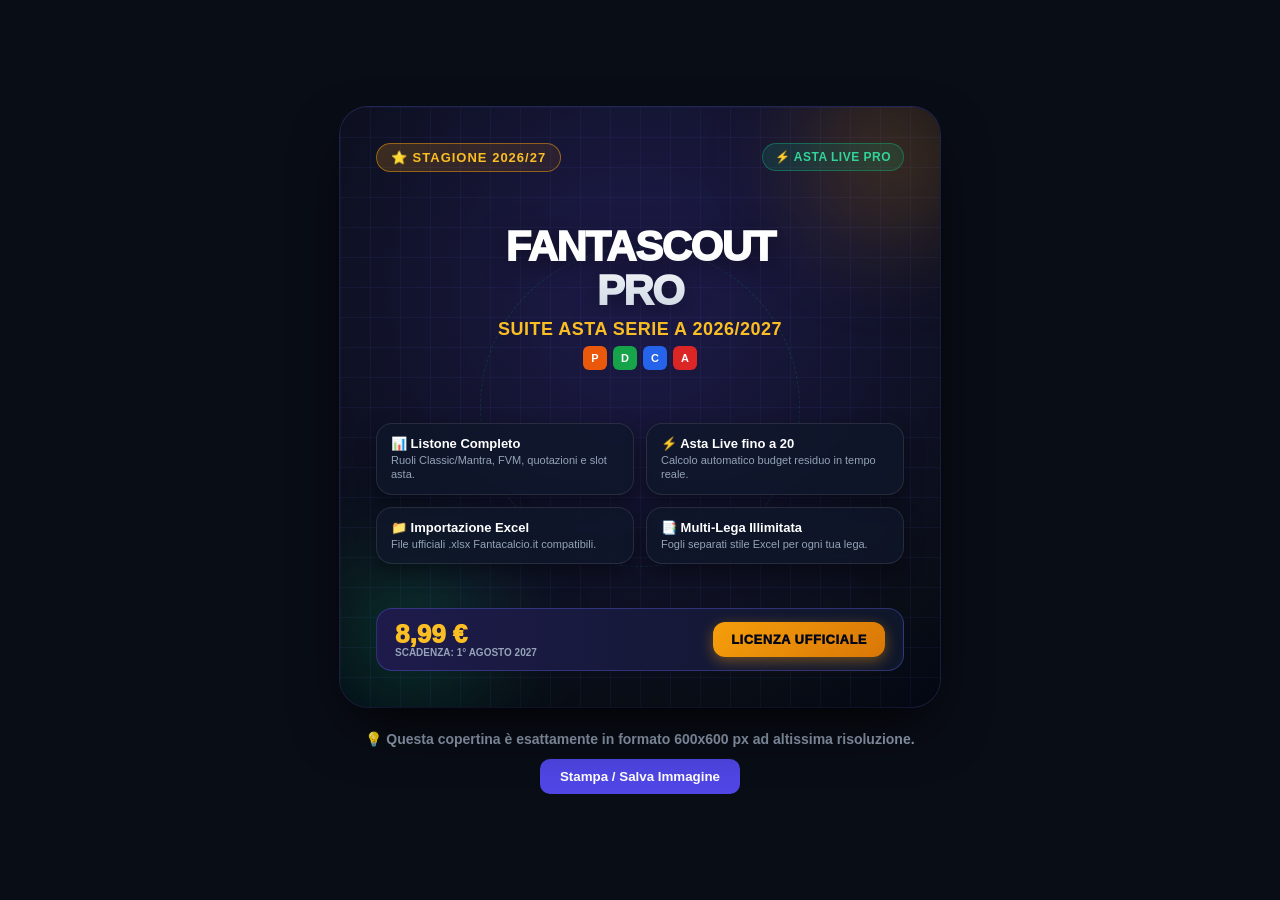
<file: public/gumroad_cover.html>
<!DOCTYPE html>
<html lang="it">
<head>
  <meta charset="UTF-8">
  <title>FantaScout Pro 2026/27 - Cover Generator 600x600</title>
  <style>
    * {
      margin: 0;
      padding: 0;
      box-sizing: border-box;
      font-family: -apple-system, BlinkMacSystemFont, "Segoe UI", Roboto, Helvetica, Arial, sans-serif;
    }
    body {
      background: #090d16;
      display: flex;
      flex-direction: column;
      align-items: center;
      justify-content: center;
      min-height: 100vh;
      color: white;
      padding: 20px;
    }
    /* Canvas 600x600 */
    #cover-canvas {
      width: 600px;
      height: 600px;
      position: relative;
      background: radial-gradient(circle at 50% 30%, #1e1b4b 0%, #090d16 80%, #030712 100%);
      border-radius: 28px;
      overflow: hidden;
      box-shadow: 0 25px 60px -15px rgba(0, 0, 0, 0.9), 0 0 0 1px rgba(99, 102, 241, 0.3);
      display: flex;
      flex-direction: column;
      justify-content: space-between;
      padding: 36px;
    }

    /* Pitch Grid Background */
    .pitch-lines {
      position: absolute;
      inset: 0;
      background-image: 
        linear-gradient(to right, rgba(99, 102, 241, 0.07) 1px, transparent 1px),
        linear-gradient(to bottom, rgba(99, 102, 241, 0.07) 1px, transparent 1px);
      background-size: 30px 30px;
      pointer-events: none;
    }
    .center-circle {
      position: absolute;
      width: 320px;
      height: 320px;
      border: 1px dashed rgba(16, 185, 129, 0.18);
      border-radius: 50%;
      top: 50%;
      left: 50%;
      transform: translate(-50%, -50%);
      pointer-events: none;
    }

    /* Glow spheres */
    .glow-amber {
      position: absolute;
      top: -80px;
      right: -80px;
      width: 260px;
      height: 260px;
      background: radial-gradient(circle, rgba(245, 158, 11, 0.25) 0%, transparent 70%);
      filter: blur(40px);
      pointer-events: none;
    }
    .glow-emerald {
      position: absolute;
      bottom: -60px;
      left: -60px;
      width: 260px;
      height: 260px;
      background: radial-gradient(circle, rgba(16, 185, 129, 0.25) 0%, transparent 70%);
      filter: blur(40px);
      pointer-events: none;
    }

    /* Header Badge */
    .badge-row {
      position: relative;
      z-index: 10;
      display: flex;
      align-items: center;
      justify-content: space-between;
    }
    .season-pill {
      background: linear-gradient(135deg, rgba(245, 158, 11, 0.2), rgba(217, 119, 6, 0.1));
      border: 1px solid rgba(245, 158, 11, 0.5);
      color: #fbbf24;
      padding: 6px 14px;
      border-radius: 9999px;
      font-size: 13px;
      font-weight: 900;
      letter-spacing: 1px;
      text-transform: uppercase;
      display: flex;
      align-items: center;
      gap: 6px;
    }
    .status-pill {
      background: rgba(16, 185, 129, 0.15);
      border: 1px solid rgba(16, 185, 129, 0.4);
      color: #34d399;
      padding: 6px 12px;
      border-radius: 9999px;
      font-size: 12px;
      font-weight: 800;
      letter-spacing: 0.5px;
    }

    /* Center Branding */
    .brand-section {
      position: relative;
      z-index: 10;
      text-align: center;
      margin: 10px 0;
    }
    .brand-title {
      font-size: 42px;
      font-weight: 950;
      letter-spacing: -1.5px;
      line-height: 1.05;
      text-transform: uppercase;
      background: linear-gradient(180deg, #ffffff 30%, #cbd5e1 100%);
      -webkit-background-clip: text;
      -webkit-text-fill-color: transparent;
      filter: drop-shadow(0 4px 12px rgba(0,0,0,0.5));
    }
    .brand-sub {
      font-size: 18px;
      font-weight: 800;
      color: #fbbf24;
      margin-top: 6px;
      letter-spacing: 0.5px;
      text-transform: uppercase;
    }

    /* Floating Feature Cards */
    .cards-grid {
      position: relative;
      z-index: 10;
      display: grid;
      grid-template-columns: 1fr 1fr;
      gap: 12px;
    }
    .feature-card {
      background: rgba(15, 23, 42, 0.75);
      border: 1px solid rgba(255, 255, 255, 0.1);
      border-radius: 16px;
      padding: 12px 14px;
      backdrop-filter: blur(8px);
      box-shadow: 0 8px 20px rgba(0,0,0,0.4);
    }
    .feature-title {
      font-size: 13px;
      font-weight: 900;
      color: #ffffff;
      display: flex;
      align-items: center;
      gap: 6px;
      margin-bottom: 3px;
    }
    .feature-desc {
      font-size: 11px;
      color: #94a3b8;
      font-weight: 500;
      line-height: 1.25;
    }

    /* Role Pills */
    .role-badges {
      display: flex;
      gap: 6px;
      justify-content: center;
      margin-top: 6px;
    }
    .role-badge {
      width: 24px;
      height: 24px;
      border-radius: 6px;
      font-size: 11px;
      font-weight: 900;
      display: flex;
      align-items: center;
      justify-content: center;
      color: white;
    }
    .role-p { background: #ea580c; }
    .role-d { background: #16a34a; }
    .role-c { background: #2563eb; }
    .role-a { background: #dc2626; }

    /* Bottom Bar */
    .bottom-bar {
      position: relative;
      z-index: 10;
      background: linear-gradient(90deg, #1e1b4b, #0f172a);
      border: 1px solid rgba(99, 102, 241, 0.35);
      border-radius: 16px;
      padding: 12px 18px;
      display: flex;
      align-items: center;
      justify-content: space-between;
    }
    .price-tag {
      font-size: 26px;
      font-weight: 950;
      color: #fbbf24;
      line-height: 1;
    }
    .price-sub {
      font-size: 10px;
      color: #94a3b8;
      font-weight: 700;
      text-transform: uppercase;
    }
    .cta-btn {
      background: linear-gradient(135deg, #f59e0b, #d97706);
      color: #020617;
      font-size: 13px;
      font-weight: 950;
      padding: 10px 18px;
      border-radius: 12px;
      text-transform: uppercase;
      letter-spacing: 0.5px;
      box-shadow: 0 4px 14px rgba(245, 158, 11, 0.4);
    }
  </style>
</head>
<body>

  <!-- 600x600 EXACT COVER WRAPPER -->
  <div id="cover-canvas">
    <div class="pitch-lines"></div>
    <div class="center-circle"></div>
    <div class="glow-amber"></div>
    <div class="glow-emerald"></div>

    <!-- Header Row -->
    <div class="badge-row">
      <div class="season-pill">
        <span>⭐ STAGIONE 2026/27</span>
      </div>
      <div class="status-pill">
        <span>⚡ ASTA LIVE PRO</span>
      </div>
    </div>

    <!-- Brand Center -->
    <div class="brand-section">
      <h1 class="brand-title">FANTASCOUT<br>PRO</h1>
      <div class="brand-sub">Suite Asta Serie A 2026/2027</div>
      
      <div class="role-badges">
        <div class="role-badge role-p">P</div>
        <div class="role-badge role-d">D</div>
        <div class="role-badge role-c">C</div>
        <div class="role-badge role-a">A</div>
      </div>
    </div>

    <!-- 4 Key Feature Cards -->
    <div class="cards-grid">
      <div class="feature-card">
        <div class="feature-title">📊 Listone Completo</div>
        <div class="feature-desc">Ruoli Classic/Mantra, FVM, quotazioni e slot asta.</div>
      </div>
      <div class="feature-card">
        <div class="feature-title">⚡ Asta Live fino a 20</div>
        <div class="feature-desc">Calcolo automatico budget residuo in tempo reale.</div>
      </div>
      <div class="feature-card">
        <div class="feature-title">📁 Importazione Excel</div>
        <div class="feature-desc">File ufficiali .xlsx Fantacalcio.it compatibili.</div>
      </div>
      <div class="feature-card">
        <div class="feature-title">📑 Multi-Lega Illimitata</div>
        <div class="feature-desc">Fogli separati stile Excel per ogni tua lega.</div>
      </div>
    </div>

    <!-- Bottom Pricing Bar -->
    <div class="bottom-bar">
      <div>
        <div class="price-tag">8,99 €</div>
        <div class="price-sub">Scadenza: 1° Agosto 2027</div>
      </div>
      <div class="cta-btn">
        LICENZA UFFICIALE
      </div>
    </div>
  </div>

  <div style="margin-top: 24px; text-align: center;">
    <p style="font-size: 14px; color: #94a3b8; margin-bottom: 12px;">
      💡 <strong>Questa copertina è esattamente in formato 600x600 px ad altissima risoluzione.</strong>
    </p>
    <button onclick="window.print()" style="background:#4f46e5; color:white; border:none; padding:10px 20px; border-radius:10px; font-weight:bold; cursor:pointer;">
      Stampa / Salva Immagine
    </button>
  </div>

</body>
</html>
</file>
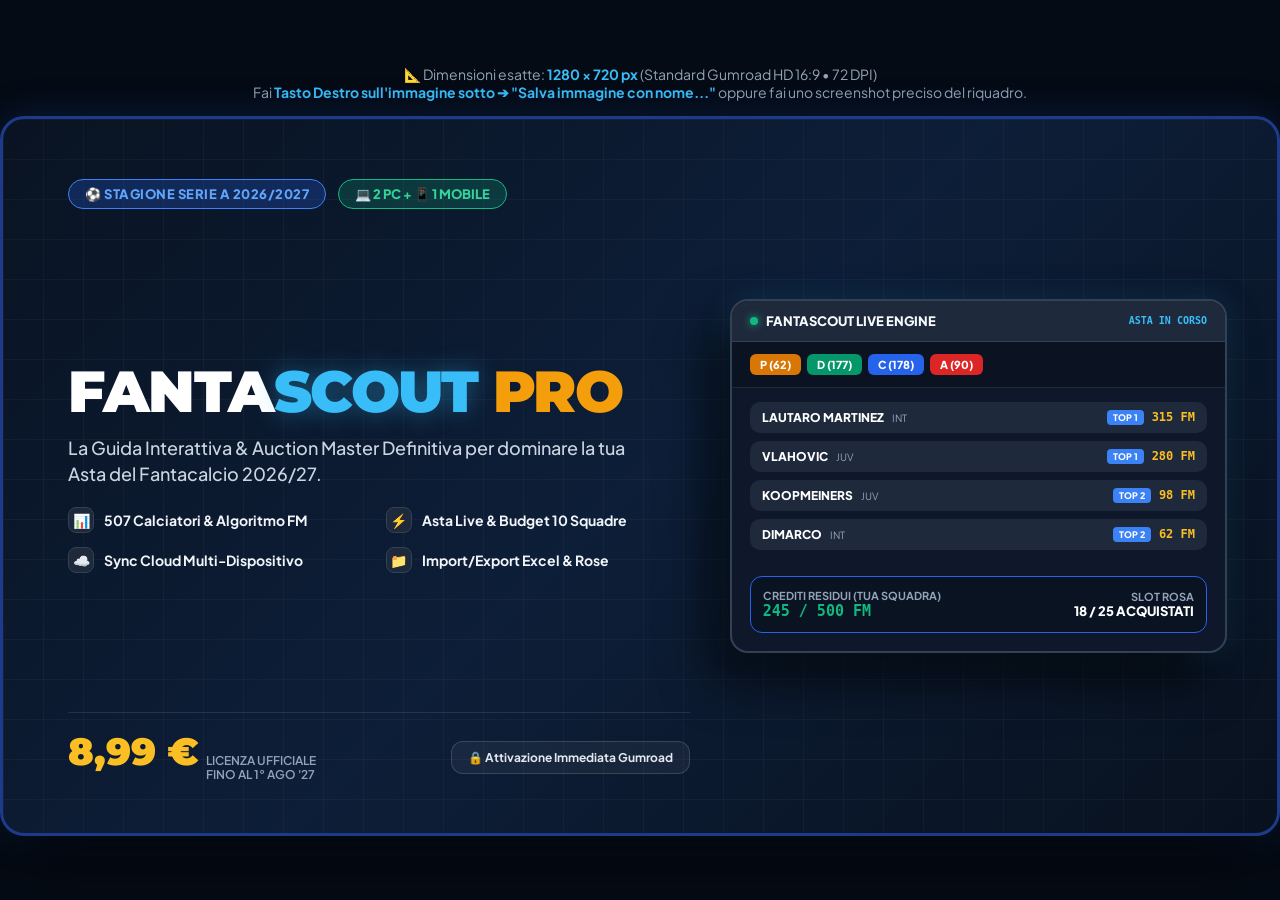
<file: public/gumroad_cover_1280x720.html>
<!DOCTYPE html>
<html lang="it">
<head>
  <meta charset="UTF-8">
  <title>Cover Gumroad 1280x720 - FantaScout Pro 2026/27</title>
  <link rel="preconnect" href="https://fonts.googleapis.com">
  <link rel="preconnect" href="https://fonts.gstatic.com" crossorigin>
  <link href="https://fonts.googleapis.com/css2?family=Montserrat:wght@800;900&family=Plus+Jakarta+Sans:wght@500;700;800&display=swap" rel="stylesheet">
  <style>
    * {
      box-sizing: border-box;
      margin: 0;
      padding: 0;
    }
    body {
      background-color: #050b14;
      display: flex;
      flex-direction: column;
      align-items: center;
      justify-content: center;
      min-height: 100vh;
      font-family: 'Plus Jakarta Sans', -apple-system, sans-serif;
      padding: 20px;
    }
    .instructions {
      color: #94a3b8;
      font-size: 14px;
      margin-bottom: 15px;
      text-align: center;
    }
    .instructions strong {
      color: #38bdf8;
    }
    /* Dimensione ESATTA 1280 x 720 px (16:9 Standard HD a 72 DPI) */
    .banner-container {
      width: 1280px;
      height: 720px;
      background: linear-gradient(135deg, #091322 0%, #0d1e38 50%, #08111e 100%);
      border: 3px solid #1e3a8a;
      border-radius: 24px;
      position: relative;
      overflow: hidden;
      display: flex;
      box-shadow: 0 25px 60px -15px rgba(0, 0, 0, 0.9), 0 0 40px rgba(37, 99, 235, 0.2);
    }
    /* Subtle geometric grid background */
    .bg-grid {
      position: absolute;
      top: 0;
      left: 0;
      right: 0;
      bottom: 0;
      background-image: 
        linear-gradient(to right, rgba(255,255,255,0.03) 1px, transparent 1px),
        linear-gradient(to bottom, rgba(255,255,255,0.03) 1px, transparent 1px);
      background-size: 40px 40px;
      pointer-events: none;
    }
    /* Left column - Value proposition & typography */
    .left-col {
      flex: 1.25;
      padding: 60px 40px 50px 65px;
      display: flex;
      flex-direction: column;
      justify-content: space-between;
      z-index: 2;
    }
    .top-badges {
      display: flex;
      align-items: center;
      gap: 12px;
    }
    .badge-season {
      background: rgba(37, 99, 235, 0.25);
      border: 1.5px solid #3b82f6;
      color: #60a5fa;
      padding: 6px 16px;
      border-radius: 9999px;
      font-size: 13px;
      font-weight: 800;
      letter-spacing: 0.5px;
      text-transform: uppercase;
    }
    .badge-device {
      background: rgba(16, 185, 129, 0.2);
      border: 1.5px solid #10b981;
      color: #34d399;
      padding: 6px 16px;
      border-radius: 9999px;
      font-size: 13px;
      font-weight: 800;
      text-transform: uppercase;
      display: flex;
      align-items: center;
      gap: 6px;
    }
    .main-title {
      font-family: 'Montserrat', sans-serif;
      font-size: 58px;
      font-weight: 900;
      line-height: 1.05;
      color: #ffffff;
      text-transform: uppercase;
      letter-spacing: -1.5px;
      margin-top: 15px;
      margin-bottom: 12px;
    }
    .main-title span.blue {
      color: #38bdf8;
      text-shadow: 0 0 25px rgba(56, 189, 248, 0.4);
    }
    .main-title span.gold {
      color: #f59e0b;
    }
    .subtitle {
      color: #cbd5e1;
      font-size: 18px;
      line-height: 1.45;
      font-weight: 500;
      max-width: 580px;
    }
    .features-list {
      display: grid;
      grid-template-columns: 1fr 1fr;
      gap: 14px;
      margin-top: 20px;
    }
    .feature-item {
      display: flex;
      align-items: center;
      gap: 10px;
      color: #f1f5f9;
      font-size: 14px;
      font-weight: 700;
    }
    .feature-icon {
      width: 26px;
      height: 26px;
      border-radius: 8px;
      background: #1e293b;
      border: 1px solid #334155;
      display: flex;
      align-items: center;
      justify-content: center;
      color: #38bdf8;
      font-size: 14px;
      flex-shrink: 0;
    }
    .bottom-bar {
      display: flex;
      align-items: center;
      gap: 20px;
      padding-top: 20px;
      border-top: 1px solid rgba(255, 255, 255, 0.1);
    }
    .price-tag {
      display: flex;
      align-items: baseline;
      gap: 8px;
    }
    .price-amount {
      font-family: 'Montserrat', sans-serif;
      font-size: 38px;
      font-weight: 900;
      color: #fbbf24;
      line-height: 1;
    }
    .price-note {
      font-size: 12px;
      color: #94a3b8;
      font-weight: 600;
      text-transform: uppercase;
      line-height: 1.2;
    }
    .guarantee-pill {
      margin-left: auto;
      background: rgba(255, 255, 255, 0.05);
      border: 1px solid rgba(255, 255, 255, 0.15);
      padding: 8px 16px;
      border-radius: 12px;
      font-size: 12px;
      color: #e2e8f0;
      font-weight: 700;
    }

    /* Right column - Mockup / App Visual Preview */
    .right-col {
      flex: 1;
      padding: 50px 50px 50px 0;
      display: flex;
      align-items: center;
      justify-content: center;
      position: relative;
      z-index: 2;
    }
    .preview-card {
      width: 100%;
      background: #0f172a;
      border: 2px solid #334155;
      border-radius: 18px;
      box-shadow: -20px 25px 50px rgba(0,0,0,0.7), 0 0 30px rgba(56, 189, 248, 0.15);
      overflow: hidden;
      display: flex;
      flex-direction: column;
    }
    .card-header {
      background: #1e293b;
      padding: 12px 18px;
      border-bottom: 1px solid #334155;
      display: flex;
      align-items: center;
      justify-content: space-between;
    }
    .card-title {
      font-size: 13px;
      font-weight: 800;
      color: #f8fafc;
      display: flex;
      align-items: center;
      gap: 8px;
    }
    .status-dot {
      width: 8px;
      height: 8px;
      background: #10b981;
      border-radius: 50%;
      box-shadow: 0 0 8px #10b981;
    }
    .roles-row {
      display: flex;
      gap: 6px;
      padding: 12px 18px;
      background: #0b1322;
      border-bottom: 1px solid #1e293b;
    }
    .role-badge {
      padding: 4px 10px;
      border-radius: 6px;
      font-size: 11px;
      font-weight: 900;
      text-transform: uppercase;
    }
    .role-p { background: #d97706; color: #fff; }
    .role-d { background: #059669; color: #fff; }
    .role-c { background: #2563eb; color: #fff; }
    .role-a { background: #dc2626; color: #fff; }

    .auction-table-mini {
      padding: 14px 18px;
      display: flex;
      flex-direction: column;
      gap: 8px;
    }
    .table-row {
      display: flex;
      align-items: center;
      justify-content: space-between;
      background: #1e293b;
      padding: 8px 12px;
      border-radius: 10px;
      font-size: 12px;
    }
    .table-row .p-name {
      font-weight: 800;
      color: #ffffff;
    }
    .table-row .p-team {
      font-size: 10px;
      color: #94a3b8;
      margin-left: 6px;
    }
    .table-row .p-price {
      font-weight: 900;
      color: #fbbf24;
      font-family: monospace;
    }
    .table-row .p-tier {
      background: #3b82f6;
      color: white;
      font-size: 9px;
      padding: 2px 6px;
      border-radius: 4px;
      font-weight: 800;
    }
    .live-budget-box {
      margin: 12px 18px 18px 18px;
      background: #091322;
      border: 1px solid #2563eb;
      border-radius: 12px;
      padding: 12px;
      display: flex;
      align-items: center;
      justify-content: space-between;
    }
    .budget-label {
      font-size: 11px;
      color: #94a3b8;
      font-weight: 700;
    }
    .budget-val {
      font-size: 15px;
      font-weight: 900;
      color: #10b981;
      font-family: monospace;
    }
  </style>
</head>
<body>

  <div class="instructions">
    📐 Dimensioni esatte: <strong>1280 × 720 px</strong> (Standard Gumroad HD 16:9 • 72 DPI)<br>
    Fai <strong>Tasto Destro sull'immagine sotto ➔ "Salva immagine con nome..."</strong> oppure fai uno screenshot preciso del riquadro.
  </div>

  <div class="banner-container">
    <div class="bg-grid"></div>

    <!-- Left Column -->
    <div class="left-col">
      <div class="top-badges">
        <div class="badge-season">⚽ Stagione Serie A 2026/2027</div>
        <div class="badge-device">💻 2 PC + 📱 1 Mobile</div>
      </div>

      <div>
        <h1 class="main-title">
          Fanta<span class="blue">Scout</span> <span class="gold">PRO</span>
        </h1>
        <p class="subtitle">
          La Guida Interattiva & Auction Master Definitiva per dominare la tua Asta del Fantacalcio 2026/27.
        </p>

        <div class="features-list">
          <div class="feature-item">
            <div class="feature-icon">📊</div>
            <span>507 Calciatori & Algoritmo FM</span>
          </div>
          <div class="feature-item">
            <div class="feature-icon">⚡</div>
            <span>Asta Live & Budget 10 Squadre</span>
          </div>
          <div class="feature-item">
            <div class="feature-icon">☁️</div>
            <span>Sync Cloud Multi-Dispositivo</span>
          </div>
          <div class="feature-item">
            <div class="feature-icon">📁</div>
            <span>Import/Export Excel & Rose</span>
          </div>
        </div>
      </div>

      <div class="bottom-bar">
        <div class="price-tag">
          <div class="price-amount">8,99 €</div>
          <div class="price-note">Licenza Ufficiale<br>Fino al 1° Ago '27</div>
        </div>
        <div class="guarantee-pill">
          🔒 Attivazione Immediata Gumroad
        </div>
      </div>
    </div>

    <!-- Right Column (Visual Mockup) -->
    <div class="right-col">
      <div class="preview-card">
        <div class="card-header">
          <div class="card-title">
            <span class="status-dot"></span>
            <span>FANTASCOUT LIVE ENGINE</span>
          </div>
          <span style="font-size: 10px; color: #38bdf8; font-weight: 800; font-family: monospace;">ASTA IN CORSO</span>
        </div>

        <div class="roles-row">
          <span class="role-badge role-p">P (62)</span>
          <span class="role-badge role-d">D (177)</span>
          <span class="role-badge role-c">C (178)</span>
          <span class="role-badge role-a">A (90)</span>
        </div>

        <div class="auction-table-mini">
          <div class="table-row">
            <div>
              <span class="p-name">LAUTARO MARTINEZ</span>
              <span class="p-team">INT</span>
            </div>
            <div style="display: flex; align-items: center; gap: 8px;">
              <span class="p-tier">TOP 1</span>
              <span class="p-price">315 FM</span>
            </div>
          </div>

          <div class="table-row">
            <div>
              <span class="p-name">VLAHOVIC</span>
              <span class="p-team">JUV</span>
            </div>
            <div style="display: flex; align-items: center; gap: 8px;">
              <span class="p-tier">TOP 1</span>
              <span class="p-price">280 FM</span>
            </div>
          </div>

          <div class="table-row">
            <div>
              <span class="p-name">KOOPMEINERS</span>
              <span class="p-team">JUV</span>
            </div>
            <div style="display: flex; align-items: center; gap: 8px;">
              <span class="p-tier">TOP 2</span>
              <span class="p-price">98 FM</span>
            </div>
          </div>

          <div class="table-row">
            <div>
              <span class="p-name">DIMARCO</span>
              <span class="p-team">INT</span>
            </div>
            <div style="display: flex; align-items: center; gap: 8px;">
              <span class="p-tier">TOP 2</span>
              <span class="p-price">62 FM</span>
            </div>
          </div>
        </div>

        <div class="live-budget-box">
          <div>
            <div class="budget-label">CREDITI RESIDUI (TUA SQUADRA)</div>
            <div class="budget-val">245 / 500 FM</div>
          </div>
          <div style="text-align: right;">
            <div class="budget-label">SLOT ROSA</div>
            <div style="font-size: 13px; font-weight: 800; color: #fff;">18 / 25 ACQUISTATI</div>
          </div>
        </div>
      </div>
    </div>

  </div>

</body>
</html>
</file>
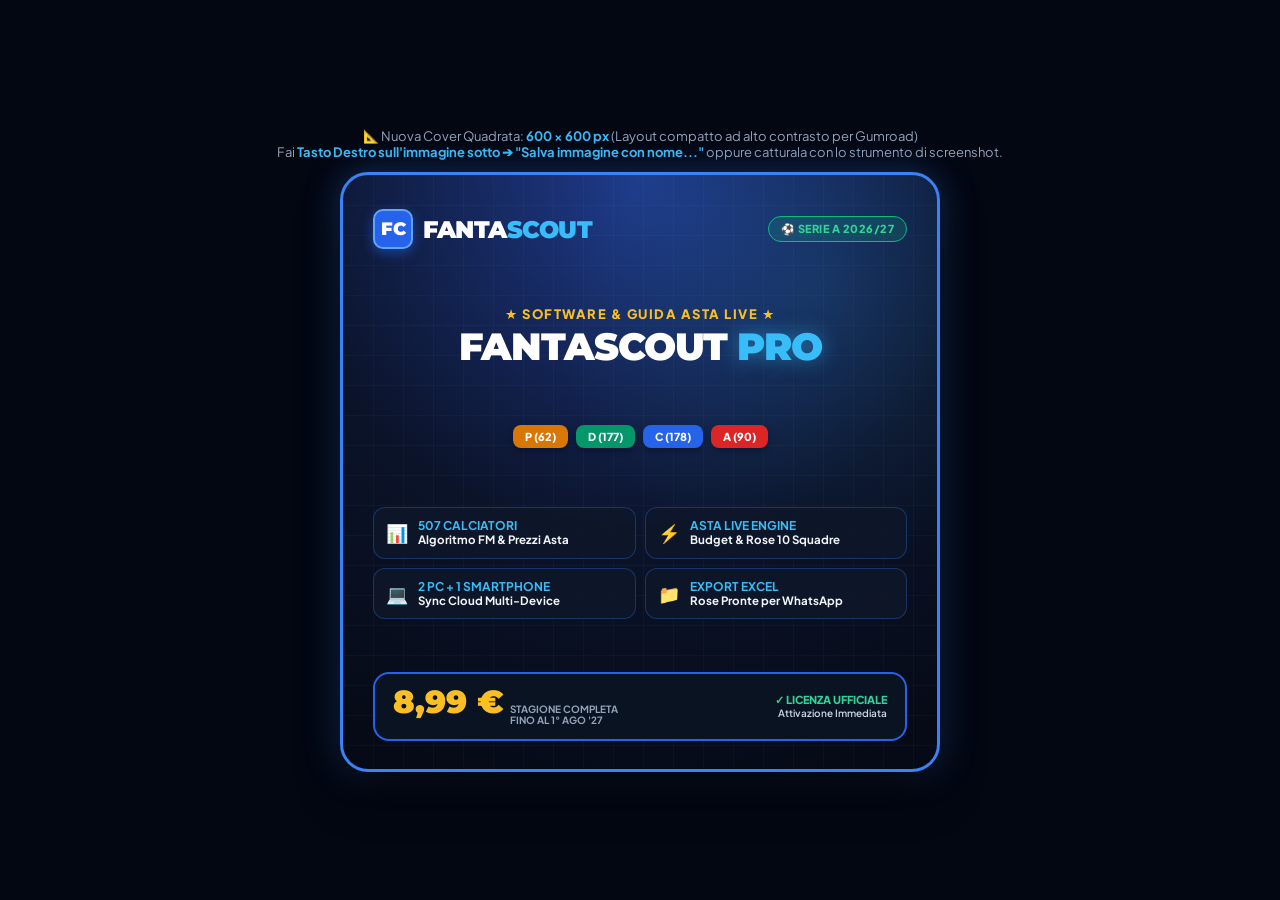
<file: public/gumroad_cover_600x600_v2.html>
<!DOCTYPE html>
<html lang="it">
<head>
  <meta charset="UTF-8">
  <title>Cover Gumroad 600x600 - FantaScout Pro 2026/27</title>
  <link rel="preconnect" href="https://fonts.googleapis.com">
  <link rel="preconnect" href="https://fonts.gstatic.com" crossorigin>
  <link href="https://fonts.googleapis.com/css2?family=Montserrat:wght@800;900&family=Plus+Jakarta+Sans:wght@600;700;800&display=swap" rel="stylesheet">
  <style>
    * {
      box-sizing: border-box;
      margin: 0;
      padding: 0;
    }
    body {
      background-color: #030712;
      display: flex;
      flex-direction: column;
      align-items: center;
      justify-content: center;
      min-height: 100vh;
      font-family: 'Plus Jakarta Sans', -apple-system, sans-serif;
      padding: 20px;
    }
    .instructions {
      color: #94a3b8;
      font-size: 13px;
      margin-bottom: 12px;
      text-align: center;
    }
    .instructions strong {
      color: #38bdf8;
    }
    /* Dimensione ESATTA 600 x 600 px (Quadrata ad altissimo contrasto) */
    .card-600 {
      width: 600px;
      height: 600px;
      background: radial-gradient(circle at 50% 0%, #1e3a8a 0%, #0b1329 55%, #050914 100%);
      border: 3px solid #3b82f6;
      border-radius: 28px;
      position: relative;
      overflow: hidden;
      display: flex;
      flex-direction: column;
      justify-content: space-between;
      padding: 34px 30px 28px 30px;
      box-shadow: 0 25px 50px -12px rgba(0, 0, 0, 0.95), 0 0 35px rgba(59, 130, 246, 0.35);
    }
    .bg-lines {
      position: absolute;
      top: 0;
      left: 0;
      right: 0;
      bottom: 0;
      background-image: 
        radial-gradient(circle at 80% 20%, rgba(56, 189, 248, 0.12) 0%, transparent 40%),
        linear-gradient(to right, rgba(255,255,255,0.025) 1px, transparent 1px),
        linear-gradient(to bottom, rgba(255,255,255,0.025) 1px, transparent 1px);
      background-size: 100% 100%, 30px 30px, 30px 30px;
      pointer-events: none;
    }
    
    /* Header zone */
    .header-row {
      display: flex;
      align-items: center;
      justify-content: space-between;
      z-index: 2;
    }
    .logo-badge {
      display: flex;
      align-items: center;
      gap: 10px;
    }
    .fc-icon {
      width: 40px;
      height: 40px;
      background: #2563eb;
      border: 2px solid #60a5fa;
      border-radius: 10px;
      display: flex;
      align-items: center;
      justify-content: center;
      font-family: 'Montserrat', sans-serif;
      font-weight: 900;
      font-size: 18px;
      color: #ffffff;
      box-shadow: 0 4px 12px rgba(37, 99, 235, 0.5);
    }
    .brand-text {
      font-family: 'Montserrat', sans-serif;
      font-size: 24px;
      font-weight: 900;
      color: #ffffff;
      letter-spacing: -0.5px;
      text-transform: uppercase;
    }
    .brand-text span {
      color: #38bdf8;
    }
    .season-pill {
      background: rgba(16, 185, 129, 0.18);
      border: 1.5px solid #10b981;
      color: #34d399;
      padding: 5px 12px;
      border-radius: 9999px;
      font-size: 11px;
      font-weight: 800;
      text-transform: uppercase;
      letter-spacing: 0.5px;
    }

    /* Center Hero Title */
    .center-hero {
      z-index: 2;
      text-align: center;
      margin: 10px 0 5px 0;
    }
    .title-sub {
      font-size: 13px;
      font-weight: 800;
      color: #fbbf24;
      text-transform: uppercase;
      letter-spacing: 1.5px;
      margin-bottom: 4px;
    }
    .title-main {
      font-family: 'Montserrat', sans-serif;
      font-size: 38px;
      font-weight: 900;
      line-height: 1.08;
      color: #ffffff;
      text-transform: uppercase;
      letter-spacing: -1px;
    }
    .title-main .gradient-text {
      color: #38bdf8;
      text-shadow: 0 0 20px rgba(56, 189, 248, 0.5);
    }

    /* Role Pills Banner */
    .roles-strip {
      display: flex;
      justify-content: center;
      gap: 8px;
      z-index: 2;
      margin: 6px 0;
    }
    .role-chip {
      padding: 5px 12px;
      border-radius: 8px;
      font-size: 11px;
      font-weight: 900;
      text-transform: uppercase;
      box-shadow: 0 3px 6px rgba(0,0,0,0.3);
      display: flex;
      align-items: center;
      gap: 4px;
    }
    .chip-p { background: #d97706; color: #fff; }
    .chip-d { background: #059669; color: #fff; }
    .chip-c { background: #2563eb; color: #fff; }
    .chip-a { background: #dc2626; color: #fff; }

    /* Features Grid (4 Boxes) */
    .features-card-grid {
      display: grid;
      grid-template-columns: 1fr 1fr;
      gap: 9px;
      z-index: 2;
      margin: 6px 0;
    }
    .feature-box {
      background: rgba(15, 23, 42, 0.85);
      border: 1px solid rgba(59, 130, 246, 0.3);
      border-radius: 12px;
      padding: 10px 12px;
      display: flex;
      align-items: center;
      gap: 10px;
    }
    .feature-box .icon {
      font-size: 18px;
      flex-shrink: 0;
    }
    .feature-box .text {
      font-size: 11.5px;
      font-weight: 700;
      color: #f1f5f9;
      line-height: 1.25;
    }
    .feature-box .text strong {
      color: #38bdf8;
      display: block;
      font-size: 12px;
    }

    /* Bottom License & Price Bar */
    .footer-bar {
      background: #091322;
      border: 2px solid #2563eb;
      border-radius: 16px;
      padding: 12px 18px;
      display: flex;
      align-items: center;
      justify-content: space-between;
      z-index: 2;
    }
    .price-box {
      display: flex;
      align-items: baseline;
      gap: 6px;
    }
    .price-val {
      font-family: 'Montserrat', sans-serif;
      font-size: 32px;
      font-weight: 900;
      color: #fbbf24;
      line-height: 1;
    }
    .price-sub {
      font-size: 10px;
      color: #94a3b8;
      font-weight: 700;
      text-transform: uppercase;
      line-height: 1.15;
    }
    .device-box {
      text-align: right;
    }
    .device-title {
      font-size: 11px;
      font-weight: 800;
      color: #34d399;
      text-transform: uppercase;
    }
    .device-desc {
      font-size: 10px;
      color: #cbd5e1;
      font-weight: 600;
    }
  </style>
</head>
<body>

  <div class="instructions">
    📐 Nuova Cover Quadrata: <strong>600 × 600 px</strong> (Layout compatto ad alto contrasto per Gumroad)<br>
    Fai <strong>Tasto Destro sull'immagine sotto ➔ "Salva immagine con nome..."</strong> oppure catturala con lo strumento di screenshot.
  </div>

  <div class="card-600">
    <div class="bg-lines"></div>

    <!-- Header -->
    <div class="header-row">
      <div class="logo-badge">
        <div class="fc-icon">FC</div>
        <div class="brand-text">Fanta<span>Scout</span></div>
      </div>
      <div class="season-pill">⚽ SERIE A 2026/27</div>
    </div>

    <!-- Hero Title -->
    <div class="center-hero">
      <div class="title-sub">★ SOFTWARE & GUIDA ASTA LIVE ★</div>
      <h1 class="title-main">
        FANTASCOUT <span class="gradient-text">PRO</span>
      </h1>
    </div>

    <!-- Role Badges -->
    <div class="roles-strip">
      <div class="role-chip chip-p">P (62)</div>
      <div class="role-chip chip-d">D (177)</div>
      <div class="role-chip chip-c">C (178)</div>
      <div class="role-chip chip-a">A (90)</div>
    </div>

    <!-- 4 Features Cards -->
    <div class="features-card-grid">
      <div class="feature-box">
        <span class="icon">📊</span>
        <div class="text">
          <strong>507 CALCIATORI</strong>
          Algoritmo FM & Prezzi Asta
        </div>
      </div>
      <div class="feature-box">
        <span class="icon">⚡</span>
        <div class="text">
          <strong>ASTA LIVE ENGINE</strong>
          Budget & Rose 10 Squadre
        </div>
      </div>
      <div class="feature-box">
        <span class="icon">💻</span>
        <div class="text">
          <strong>2 PC + 1 SMARTPHONE</strong>
          Sync Cloud Multi-Device
        </div>
      </div>
      <div class="feature-box">
        <span class="icon">📁</span>
        <div class="text">
          <strong>EXPORT EXCEL</strong>
          Rose Pronte per WhatsApp
        </div>
      </div>
    </div>

    <!-- Bottom Pricing Bar -->
    <div class="footer-bar">
      <div class="price-box">
        <div class="price-val">8,99 €</div>
        <div class="price-sub">Stagione Completa<br>Fino al 1° Ago '27</div>
      </div>
      <div class="device-box">
        <div class="device-title">✓ LICENZA UFFICIALE</div>
        <div class="device-desc">Attivazione Immediata</div>
      </div>
    </div>

  </div>

</body>
</html>
</file>
